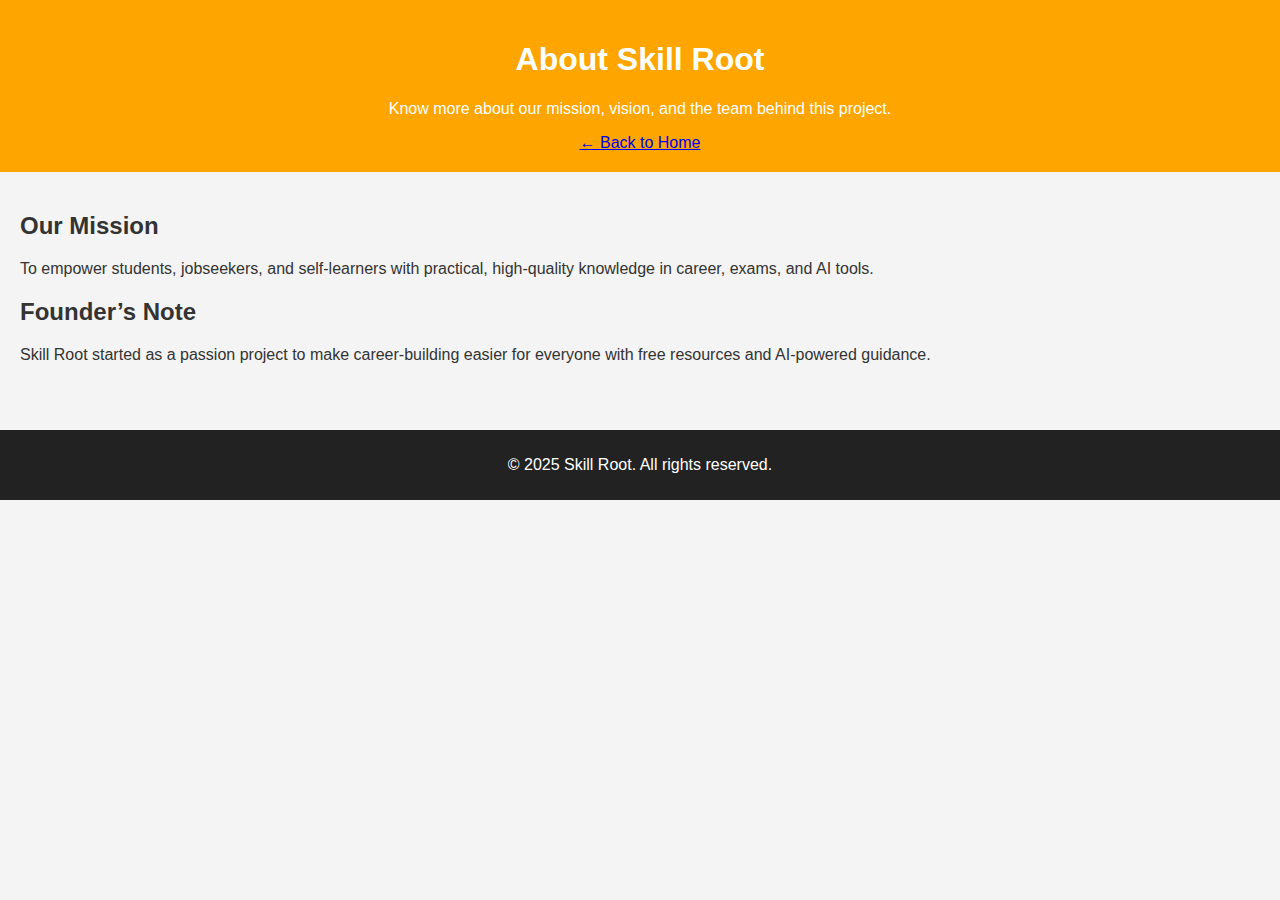
<file: about.html>
<!DOCTYPE html>
<html lang="en">
<head>
  <meta charset="UTF-8" />
  <meta name="viewport" content="width=device-width, initial-scale=1.0"/>
  <title>About Skill Root</title>
  <link rel="stylesheet" href="style.css">
</head>
<body>
  <header>
    <h1>About Skill Root</h1>
    <p>Know more about our mission, vision, and the team behind this project.</p>
    <a href="index.html" class="cta-button">← Back to Home</a>
  </header>

  <main>
    <section>
      <h2>Our Mission</h2>
      <p>To empower students, jobseekers, and self-learners with practical, high-quality knowledge in career, exams, and AI tools.</p>
    </section>
    <section>
      <h2>Founder’s Note</h2>
      <p>Skill Root started as a passion project to make career-building easier for everyone with free resources and AI-powered guidance.</p>
    </section>
  </main>

  <footer>
    <p>&copy; 2025 Skill Root. All rights reserved.</p>
  </footer>
</body>
</html>
</file>
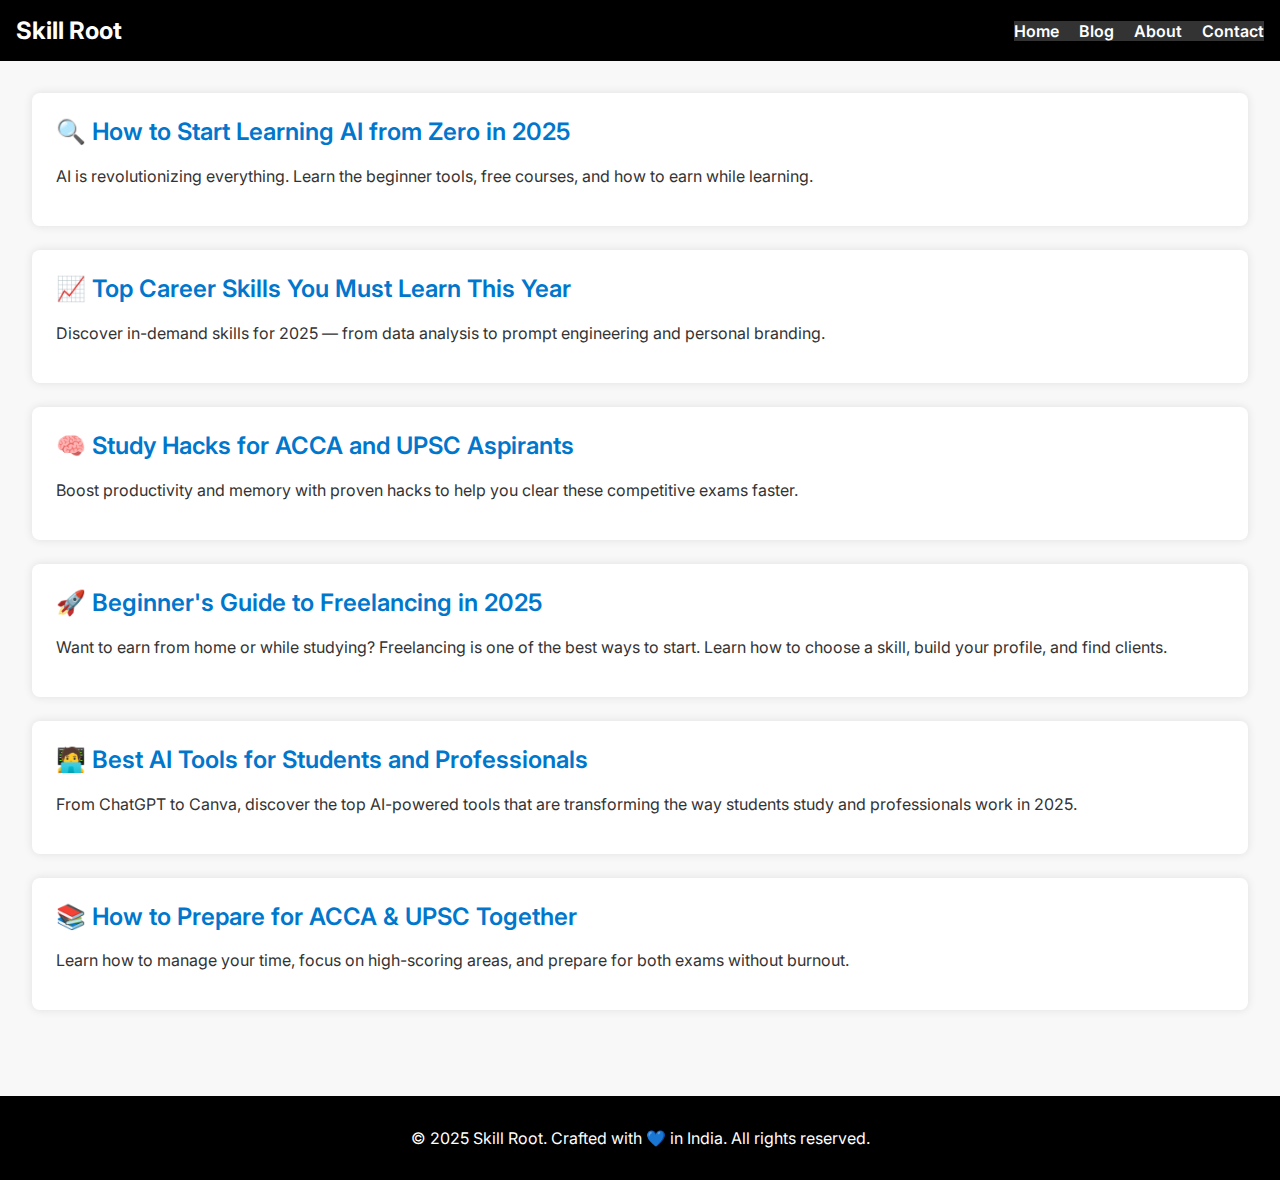
<file: blog.html>
<!DOCTYPE html>
<html lang="en">
<head>
  <meta charset="UTF-8" />
  <meta name="viewport" content="width=device-width, initial-scale=1.0" />
  <title>Skill Root Blog | Grow Your Skills Like Roots</title>
  <meta name="description" content="Skill Root - Your trusted source for mastering careers, cracking exams like ACCA & UPSC, and staying ahead with AI and tech." />
  <link rel="stylesheet" href="https://fonts.googleapis.com/css2?family=Inter:wght@400;600;700&display=swap">
  <link rel="stylesheet" href="style.css">
  <link rel="icon" type="image/x-icon" href="favicon.ico" />
  <style>
    body {
      font-family: 'Inter', sans-serif;
      margin: 0;
      padding: 0;
      background-color: #f8f8f8;
      color: #333;
    }

    header {
      background-color: #000;
      color: #fff;
      padding: 1rem;
      display: flex;
      justify-content: space-between;
      align-items: center;
    }

    header .logo {
      font-size: 1.5rem;
      font-weight: 700;
    }

    nav {
      display: flex;
      gap: 20px;
    }

    nav a {
      color: #fff;
      text-decoration: none;
      font-weight: 600;
    }

    main {
      padding: 2rem;
    }

    .blog-post {
      background-color: #fff;
      border-radius: 8px;
      box-shadow: 0 0 10px rgba(0, 0, 0, 0.1);
      padding: 1.5rem;
      margin-bottom: 1.5rem;
    }

    .blog-post h2 {
      margin-top: 0;
    }

    .blog-post a {
      text-decoration: none;
      color: #0077cc;
      font-weight: 600;
    }

    footer {
      background-color: #000;
      color: #fff;
      text-align: center;
      padding: 1rem;
    }
  </style>
</head>
<body>
  <header>
    <div class="logo">Skill Root</div>
    <nav>
      <a href="index.html">Home</a>
      <a href="blog.html">Blog</a>
      <a href="about.html">About</a>
      <a href="#contact">Contact</a>
    </nav>
  </header>

  <main>
    <div class="blog-post">
      <h2><a href="ai-learning.html">🔍 How to Start Learning AI from Zero in 2025</a></h2>
      <p>AI is revolutionizing everything. Learn the beginner tools, free courses, and how to earn while learning.</p>
    </div>
    <div class="blog-post">
      <h2><a href="career-skills.html">📈 Top Career Skills You Must Learn This Year</a></h2>
      <p>Discover in-demand skills for 2025 — from data analysis to prompt engineering and personal branding.</p>
    </div>
    <div class="blog-post">
      <h2><a href="acca-upsc-hacks.html">🧠 Study Hacks for ACCA and UPSC Aspirants</a></h2>
      <p>Boost productivity and memory with proven hacks to help you clear these competitive exams faster.</p>
    </div>
    <div class="blog-post">
      <h2><a href="freelancing-2025.html">🚀 Beginner's Guide to Freelancing in 2025</a></h2>
      <p>Want to earn from home or while studying? Freelancing is one of the best ways to start. Learn how to choose a skill, build your profile, and find clients.</p>
    </div>
    <div class="blog-post">
      <h2><a href="ai-tools.html">🧑‍💻 Best AI Tools for Students and Professionals</a></h2>
      <p>From ChatGPT to Canva, discover the top AI-powered tools that are transforming the way students study and professionals work in 2025.</p>
    </div>
    <div class="blog-post">
      <h2><a href="acca-upsc-together.html">📚 How to Prepare for ACCA & UPSC Together</a></h2>
      <p>Learn how to manage your time, focus on high-scoring areas, and prepare for both exams without burnout.</p>
    </div>
  </main>

  <footer>
    <p>&copy; 2025 Skill Root. Crafted with 💙 in India. All rights reserved.</p>
  </footer>
</body>
</html>
</file>
<file: style.css>
body {
  font-family: 'Segoe UI', sans-serif;
  background-color: #f4f4f4;
  color: #333;
  margin: 0;
  padding: 0;
}

header {
  background-color: #ffa500;
  padding: 20px;
  text-align: center;
  color: white;
}

nav {
  background-color: #333;
}

nav ul {
  list-style: none;
  display: flex;
  justify-content: center;
  padding: 10px;
  margin: 0;
}

nav ul li {
  margin: 0 15px;
}

nav ul li a {
  text-decoration: none;
  color: white;
  font-weight: bold;
}

main {
  padding: 20px;
}

.post {
  background-color: white;
  margin-bottom: 20px;
  padding: 15px;
  border-radius: 5px;
  box-shadow: 0 0 5px rgba(0,0,0,0.1);
}

footer {
  text-align: center;
  background-color: #222;
  color: white;
  padding: 10px;
  margin-top: 30px;
}
</file>
